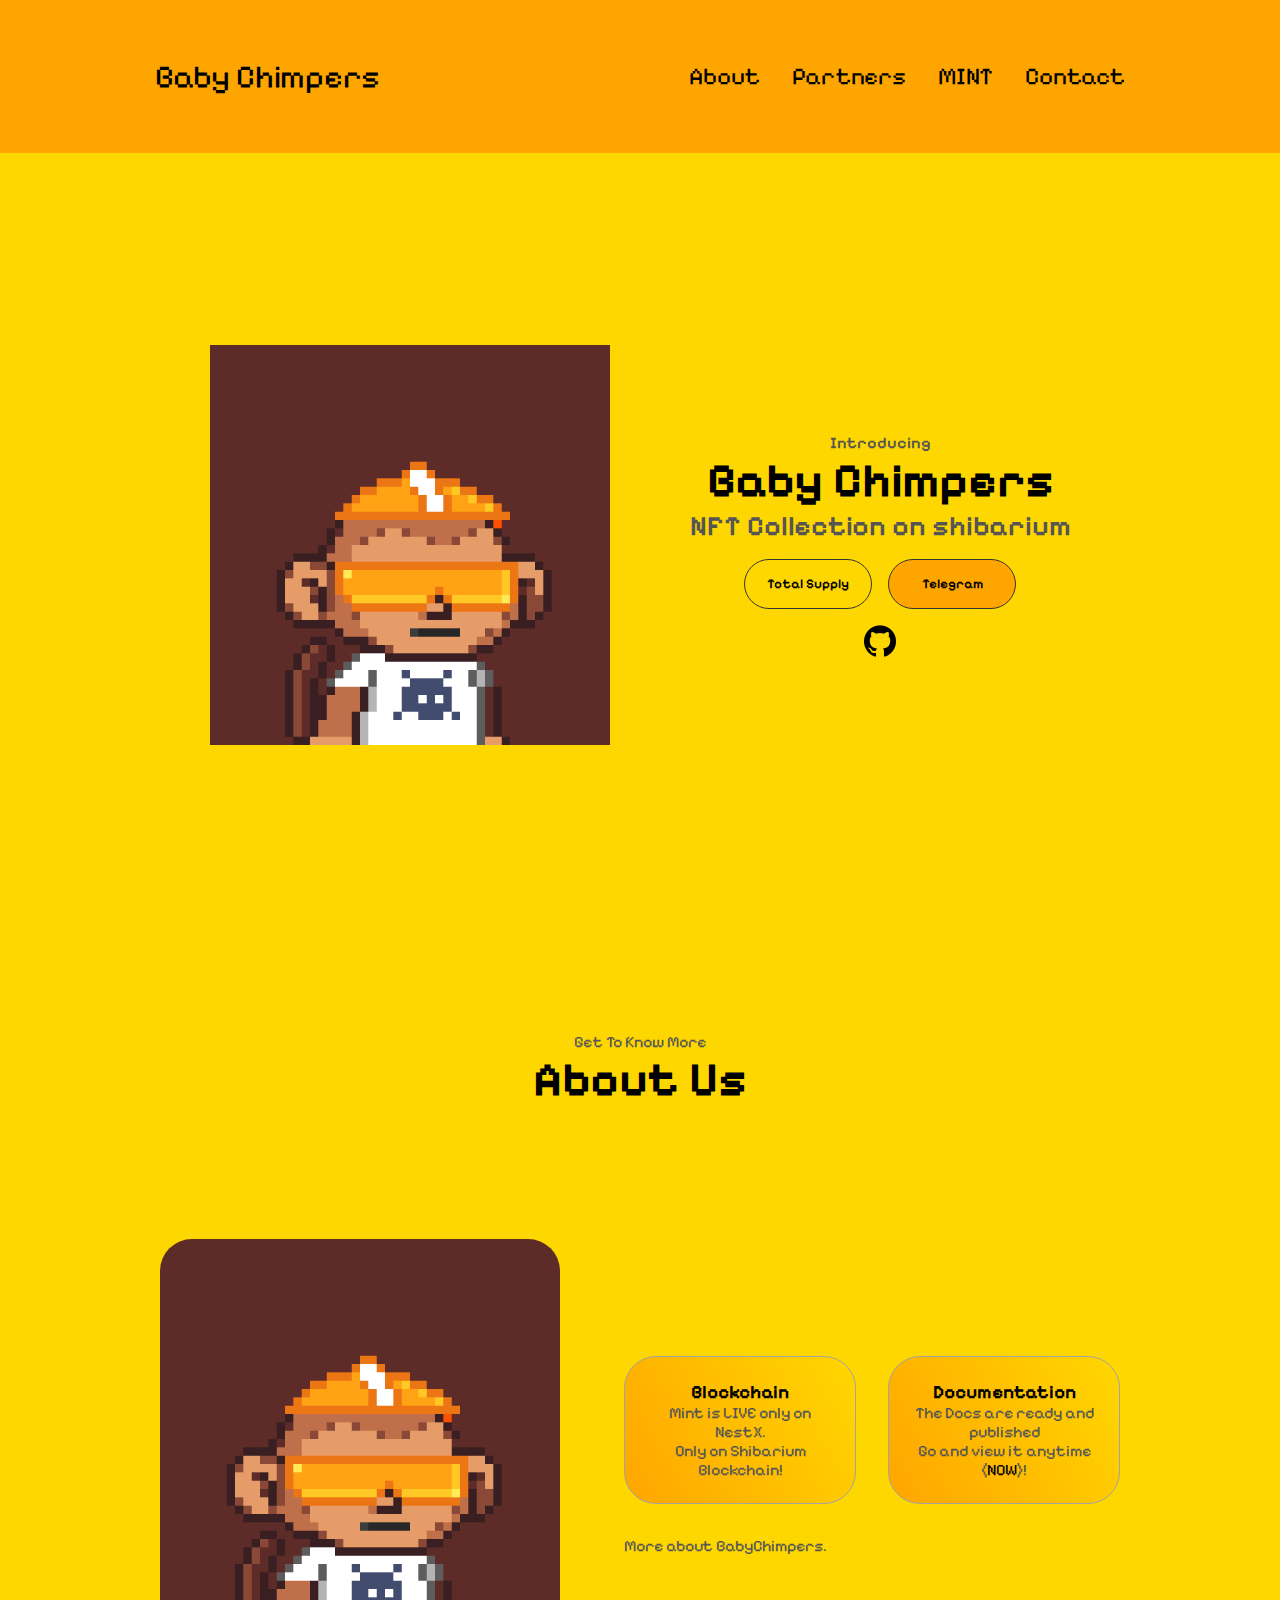
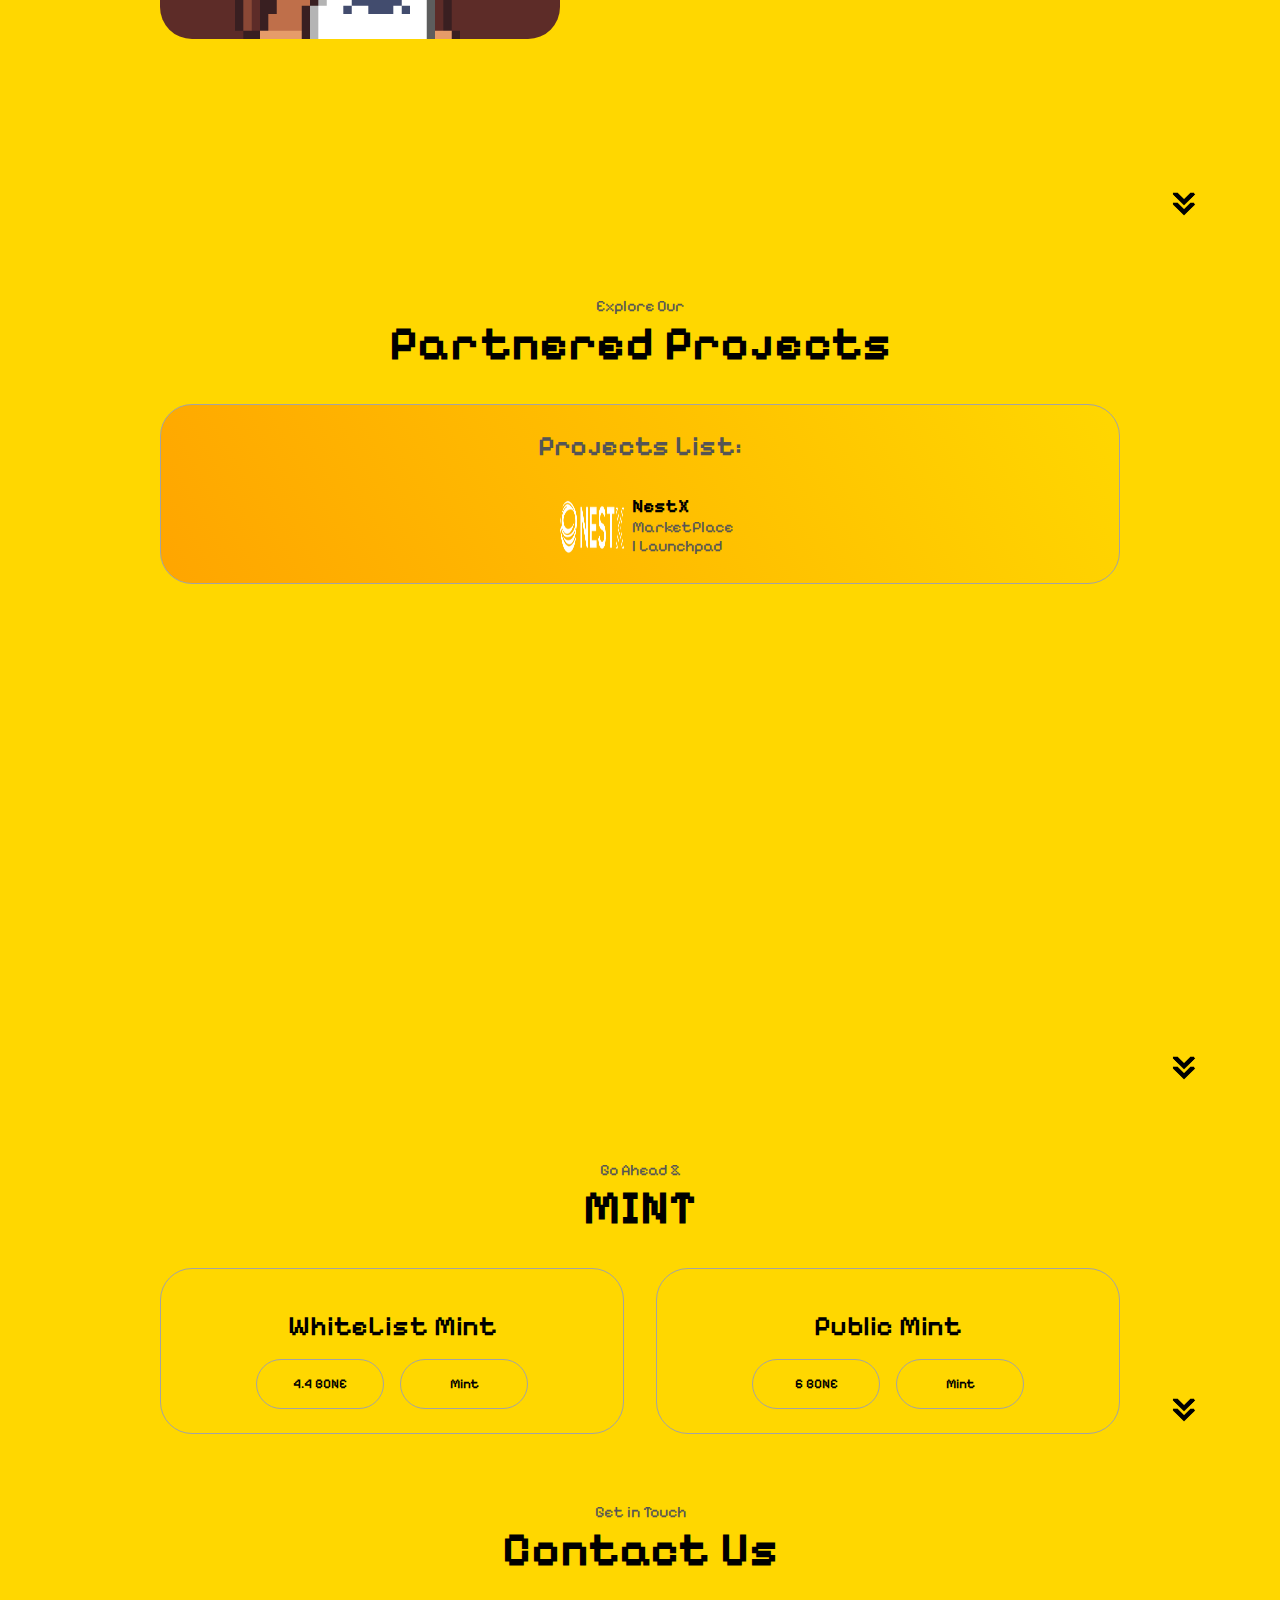
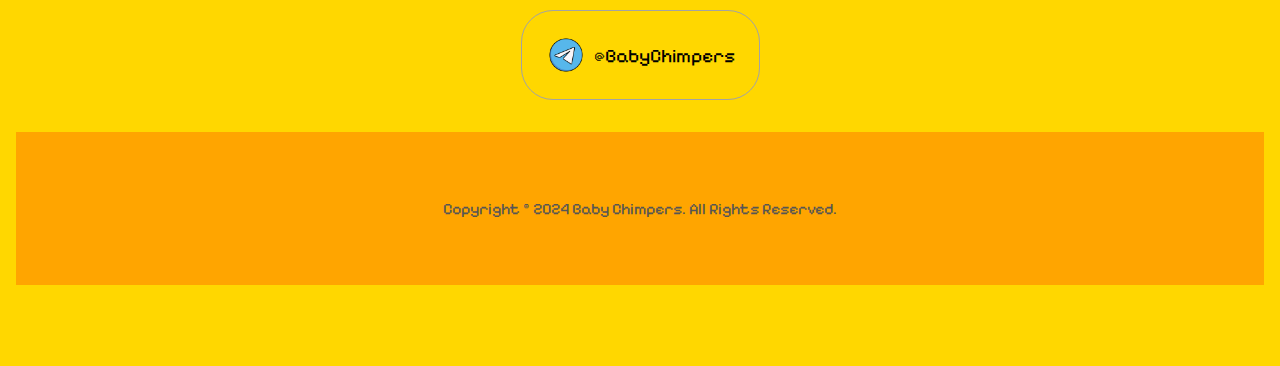
<file: index.html>
<!DOCTYPE html>
<html lang="en">
  <head>
    <meta charset="UTF-8" />
    <meta http-equiv="X-UA-Compatible" content="IE=edge" />
    <meta name="viewport" content="width=device-width, initial-scale=1.0" />
    <title>Baby Chimpers</title>
    <link rel="stylesheet" href="style.css" />
    <link rel="stylesheet" href="mediaqueries.css" />
  </head>
  <body>
    <nav id="desktop-nav">
      <div class="logo">Baby Chimpers</div>
      <div>
        <ul class="nav-links">
          <li><a href="#about">About</a></li>
          <li><a href="#experience">Partners</a></li>
          <li><a href="#projects">MINT</a></li>
          <li><a href="#contact">Contact</a></li>
        </ul>
      </div>
    </nav>
    <nav id="hamburger-nav">
      <div class="logo">Baby Chimpers</div>
      <div class="hamburger-menu">
        <div class="hamburger-icon" onclick="toggleMenu()">
          <span></span>
          <span></span>
          <span></span>
        </div>
        <div class="menu-links">
          <li><a href="#about" onclick="toggleMenu()">About</a></li>
          <li><a href="#experience" onclick="toggleMenu()">Experience</a></li>
          <li><a href="#projects" onclick="toggleMenu()">Projects</a></li>
          <li><a href="#contact" onclick="toggleMenu()">Contact</a></li>
        </div>
      </div>
    </nav>
    <section id="profile">
      <div class="section__pic-container">
        <img src="./assets/20240116_213251.jpg" alt="image" />
      </div>
      <div class="section__text">
        <p class="section__text__p1">Introducing</p>
        <h1 class="title">Baby Chimpers</h1>
        <p class="section__text__p2">NFT Collection on shibarium</p>
        <div class="btn-container">
          <button
            class="btn btn-color-2"
            onclick="alert('1414 Baby Chimpers.')"
          >
            Total Supply
          </button>
          <button class="btn btn-color-1" onclick="location.href='https://telegram.me/BabyChimpers/'">
            Telegram
          </button>
        </div>
        <div id="socials-container">
          <img
            src="./assets/github.png"
            alt="My Github profile"
            class="icon"
            onclick="location.href='https://telegram.me/BabyChimpers/'"
          />
        </div>
      </div>
    </section>
    <section id="about">
      <p class="section__text__p1">Get To Know More</p>
      <h1 class="title">About Us</h1>
      <div class="section-container">
        <div class="section__pic-container">
          <img
            src="./assets/20240116_213251.jpg"
            alt="Profile picture"
            class="about-pic"
          />
        </div>
        <div class="about-details-container">
          <div class="about-containers">
            <div class="details-container">
              <h3>Blockchain</h3>
              <p>Mint is LIVE only on NestX.<br />Only on Shibarium Blockchain!</p>
            </div>
            <div class="details-container">
              <h3>Documentation</h3>
              <p>The Docs are ready and published<br />Go and view it anytime <br />(<a href="https://docs.babychimpers.fun/">NOW</a>)!</p>
            </div>
          </div>
          <div class="text-container">
            <p>
              More about BabyChimpers.
            </p>
          </div>
        </div>
      </div>
      <img
        src="./assets/arrow.png"
        alt="Arrow icon"
        class="icon arrow"
        onclick="location.href='./#experience'"
      />
    </section>
    <section id="experience">
      <p class="section__text__p1">Explore Our</p>
      <h1 class="title">Partnered Projects</h1>
      <div class="experience-details-container">
        <div class="about-containers">
          <div class="details-container">
            <h2 class="experience-sub-title">Projects List:</h2>
            <div class="article-container">
              <article>
                <img
                  src="./assets/logo_white.png"
                  alt="NestX Icon"
                  class="icon"
                />
                <div>
                  <h3>NestX</h3>
                  <p>MarketPlace | Launchpad</p>
                </div>
              </article>
            </div>
          </div>
      <img
        src="./assets/arrow.png"
        alt="Arrow icon"
        class="icon arrow"
        onclick="location.href='./#projects'"
      />
    </section>
    <section id="projects">
      <p class="section__text__p1">Go Ahead &</p>
      <h1 class="title">MINT</h1>
      <div class="experience-details-container">
        <div class="about-containers">
          <div class="details-container color-container">
            <div class="article-container">
              <!-- <img
                src="./assets/project-1.png"
                alt="Project 1"
                class="project-img"
              /> -->
            </div>
            <h2 class="experience-sub-title project-title">WhiteList Mint</h2>
            <div class="btn-container">
              <button
                class="btn btn-color-2 project-btn"
              >
                4.4 BONE
              </button>
              <button
                class="btn btn-color-2 project-btn"
                onclick="location.href='https://nestx.io/launchpad/baby-chimpers'"
              >
                Mint
              </button>
            </div>
          </div>
          <div class="details-container color-container">
            <div class="article-container">
              <!-- <img
                src="./assets/project-2.png"
                alt="Project 2"
                class="project-img"
              /> -->
            </div>
            <h2 class="experience-sub-title project-title">Public Mint</h2>
            <div class="btn-container">
              <button
                class="btn btn-color-2 project-btn"
              >
                6 BONE
              </button>
              <button
                class="btn btn-color-2 project-btn"
                onclick="location.href='https://nestx.io/launchpad/baby-chimpers/'"
              >
                Mint
              </button>
            </div>
          </div>
          <!-- to add more -->
        </div>
      </div>
      <img
        src="./assets/arrow.png"
        alt="Arrow icon"
        class="icon arrow"
        onclick="location.href='./#contact'"
      />
    </section>
    <section id="contact">
      <p class="section__text__p1">Get in Touch</p>
      <h1 class="title">Contact Us</h1>
      <div class="contact-info-upper-container">
        <div class="contact-info-container">
          <img
            src="./assets/telegram.png"
            alt="Telegram icon"
            class="icon contact-icon email-icon"
          />
          <p><a href="https://telegram.me/BabyChimpers/">@BabyChimpers</a></p>
        </div>
        <!-- to add more contact -->
      </div>
    </section>
    <footer>
      <nav>
        <div class="nav-links-container">
          <p>Copyright &#169; 2024 Baby Chimpers. All Rights Reserved.</p>
        </div>
      </nav>
    </footer>
    <script src="script.js"></script>
  </body>
</html>
</file>
<file: style.css>
/* GENERAL */
@import url('https://fonts.googleapis.com/css2?family=Pixelify+Sans:wght@400..700&display=swap');
@import url("https://fonts.googleapis.com/css2?family=Poppins:wght@300;400;500;600&display=swap");

* {
  margin: 0;
  padding: 0;
}

body {
  font-family: "Pixelify Sans","Poppins", sans-serif;
  background-color: #FFD700;
}

html {
  scroll-behavior: smooth;
}

p {
  color: rgb(85, 85, 85);
}

/* TRANSITION */

a,
.btn {
  transition: all 300ms ease;
}

/* DESKTOP NAV */

nav,
.nav-links {
  display: flex;
}

nav {
  justify-content: space-around;
  align-items: center;
  height: 17vh;
  background-color: #FFA500;
}

.nav-links {
  gap: 2rem;
  list-style: none;
  font-size: 1.5rem;
}

a {
  color: black;
  text-decoration: none;
  text-decoration-color: white;
}

a:hover {
  color: grey;
  text-decoration: underline;
  text-underline-offset: 1rem;
  text-decoration-color: rgb(181, 181, 181);
}

.logo {
  font-size: 2rem;
}

.logo:hover {
  cursor: default;
}

/* HAMBURGER MENU */

#hamburger-nav {
  display: none;
}

.hamburger-menu {
  position: relative;
  display: inline-block;
}

.hamburger-icon {
  display: flex;
  flex-direction: column;
  justify-content: space-between;
  height: 24px;
  width: 30px;
  cursor: pointer;
}

.hamburger-icon span {
  width: 100%;
  height: 2px;
  background-color: black;
  transition: all 0.3 ease-in-out;
}

.menu-links {
  position: absolute;
  top: 100%;
  right: 0;
  background: linear-gradient(60deg,#FFA500,#FFD700);
  border-raidus: 3px;
  width: fit-content;
  max-height: 0;
  overflow: hidden;
  transition: all 0.3 ease-in-out;
}

.menu-links a {
  display: block;
  padding: 10px;
  text-align: center;
  font-size: 1.5rem;
  color: black;
  text-decoration: none;
  transition: all 0.3 ease-in-out;
}

.menu-links li {
  list-style: none;
}

.menu-links.open {
  max-height: 300px;
}

.hamburger-icon.open span:first-child {
  transform: rotate(45deg) translate(10px, 5px);
}

.hamburger-icon.open span:nth-child(2) {
  opacity: 0;
}

.hamburger-icon.open span:last-child {
  transform: rotate(-45deg) translate(10px, -5px);
}

.hamburger-icon span:first-child {
  transform: none;
}

.hamburger-icon span:first-child {
  opacity: 1;
}

.hamburger-icon span:first-child {
  transform: none;
}

/* SECTIONS */

section {
  padding-top: 4vh;
  height: 96vh;
  margin: 0 10rem;
  box-sizing: border-box;
  min-height: fit-content;
}

.section-container {
  display: flex;
}

/* PROFILE SECTION */

#profile {
  display: flex;
  justify-content: center;
  gap: 5rem;
  height: 80vh;
}

.section__pic-container {
  display: flex;
  height: 400px;
  width: 400px;
  margin: auto 0;
}

.section__text {
  align-self: center;
  text-align: center;
}

.section__text p {
  font-weight: 600;
}

.section__text__p1 {
  text-align: center;
}

.section__text__p2 {
  font-size: 1.75rem;
  margin-bottom: 1rem;
}

.title {
  font-size: 3rem;
  text-align: center;
}

#socials-container {
  display: flex;
  justify-content: center;
  margin-top: 1rem;
  gap: 1rem;
}

/* ICONS */

.icon {
  cursor: pointer;
  height: 2rem;
}

/* BUTTONS */

.btn-container {
  display: flex;
  justify-content: center;
  gap: 1rem;
}

.btn {
  font-weight: 600;
  transition: all 300ms ease;
  padding: 1rem;
  width: 8rem;
  border-radius: 2rem;
  font-family: "Pixelify Sans","Poppins", sans-serif;
}

.btn-color-1,
.btn-color-2 {
  border: rgb(53, 53, 53) 0.1rem solid;
  font-family: "Pixelify Sans","Poppins", sans-serif;
}

.btn-color-1:hover,
.btn-color-2:hover {
  cursor: pointer;
}

.btn-color-1,
.btn-color-2:hover {
  background: #FFA500;
  color: black;
}

.btn-color-1:hover {
  background: #FFA500;
}

.btn-color-2 {
  background: none;
}

.btn-color-2:hover {
  border: rgb(255, 255, 255) 0.1rem solid;
}

.btn-container {
  gap: 1rem;
}

/* ABOUT SECTION */

#about {
  position: relative;
}

.about-containers {
  gap: 2rem;
  margin-bottom: 2rem;
  margin-top: 2rem;
}

.about-details-container {
  justify-content: center;
  flex-direction: column;
}

.about-containers,
.about-details-container {
  display: flex;
}

.about-pic {
  border-radius: 2rem;
}

.arrow {
  position: absolute;
  right: -5rem;
  bottom: 2.5rem;
}

.details-container {
  padding: 1.5rem;
  flex: 1;
  background: linear-gradient(60deg,#FFA500,#FFD700);
  border-radius: 2rem;
  border: rgb(53, 53, 53) 0.1rem solid;
  border-color: rgb(163, 163, 163);
  text-align: center;
}

.details-container:hover {
  background: linear-gradient(-60deg,#FFA500,#FFD700);
}

.section-container {
  gap: 4rem;
  height: 80%;
}

.section__pic-container {
  height: 400px;
  width: 400px;
  margin: auto 0;
}

/* EXPERIENCE SECTION */

#experience {
  position: relative;
}

.experience-sub-title {
  color: rgb(85, 85, 85);
  font-weight: 600;
  font-size: 1.75rem;
  margin-bottom: 2rem;
}

.experience-details-container {
  display: flex;
  justify-content: center;
  flex-direction: column;
  background-color: transparent;
}

.article-container {
  display: flex;
  text-align: initial;
  flex-wrap: wrap;
  flex-direction: row;
  gap: 2.5rem;
  justify-content: space-around;
}

article {
  display: flex;
  width: 10rem;
  justify-content: space-around;
  gap: 0.5rem;
}

article .icon {
  cursor: default;
  height: 64px;
  width: 64px;
}

/* PROJECTS SECTION */

#projects {
  position: relative;
}

.color-container {
  border-color: rgb(163, 163, 163);
  background: transparent;
  
}

.project-img {
  border-radius: 2rem;
  width: 90%;
  height: 90%;
}

.project-title {
  margin: 1rem;
  color: black;
}

.project-btn {
  color: black;
  border-color: rgb(163, 163, 163);
}

/* CONTACT */

#contact {
  display: flex;
  justify-content: center;
  flex-direction: column;
  height: 70vh;
}

.contact-info-upper-container {
  display: flex;
  justify-content: center;
  border-radius: 2rem;
  border: rgb(53, 53, 53) 0.1rem solid;
  border-color: rgb(163, 163, 163);
  background: (250, 250, 250);
  margin: 2rem auto;
  padding: 0.5rem;
}

.contact-info-container {
  display: flex;
  align-items: center;
  justify-content: center;
  gap: 0.5rem;
  margin: 1rem;
}

.contact-info-container p {
  font-size: larger;
}

.contact-icon {
  cursor: default;
}

.email-icon {
  height: 2.5rem;
}

/* FOOTER SECTION */

footer {
  height: 26vh;
  margin: 0 1rem;
}

footer p {
  text-align: center;
}
</file>
<file: mediaqueries.css>
@media screen and (max-width: 1400px) {
  #profile {
    height: 83vh;
    margin-bottom: 6rem;
  }
  .about-containers {
    flex-wrap: wrap;
  }
  #contact,
  #projects {
    height: fit-content;
  }
}

@media screen and (max-width: 1200px) {
  #desktop-nav {
    display: none;
  }
  #hamburger-nav {
    display: flex;
  }
  #experience,
  .experience-details-container {
    margin-top: 2rem;
  }
  #profile,
  .section-container {
    display: block;
  }
  .arrow {
    display: none;
  }
  section,
  .section-container {
    height: fit-content;
  }
  section {
    margin: 0 5%;
  }
  .section__pic-container {
    width: 275px;
    height: 275px;
    margin: 0 auto 2rem;
  }
  .about-containers {
    margin-top: 0;
  }
}

@media screen and (max-width: 600px) {
  #contact,
  footer {
    height: 40vh;
  }
  #profile {
    height: 83vh;
    margin-bottom: 0;
  }
  article {
    font-size: 1rem;
  }
  footer nav {
    height: fit-content;
    margin-bottom: 2rem;
  }
  .about-containers,
  .contact-info-upper-container,
  .btn-container {
    flex-wrap: wrap;
  }
  .contact-info-container {
    margin: 0;
  }
  .contact-info-container p,
  .nav-links li a {
    font-size: 1rem;
  }
  .experience-sub-title {
    font-size: 1.25rem;
  }
  .logo {
    font-size: 1.5rem;
  }
  .nav-links {
    flex-direction: column;
    gap: 0.5rem;
    text-align: center;
  }
  .section__pic-container {
    width: auto;
    height: 46vw;
    justify-content: center;
  }
  .section__text__p2 {
    font-size: 1.25rem;
  }
  .title {
    font-size: 2rem;
  }
  .text-container {
    text-align: justify;
  }
}
</file>
